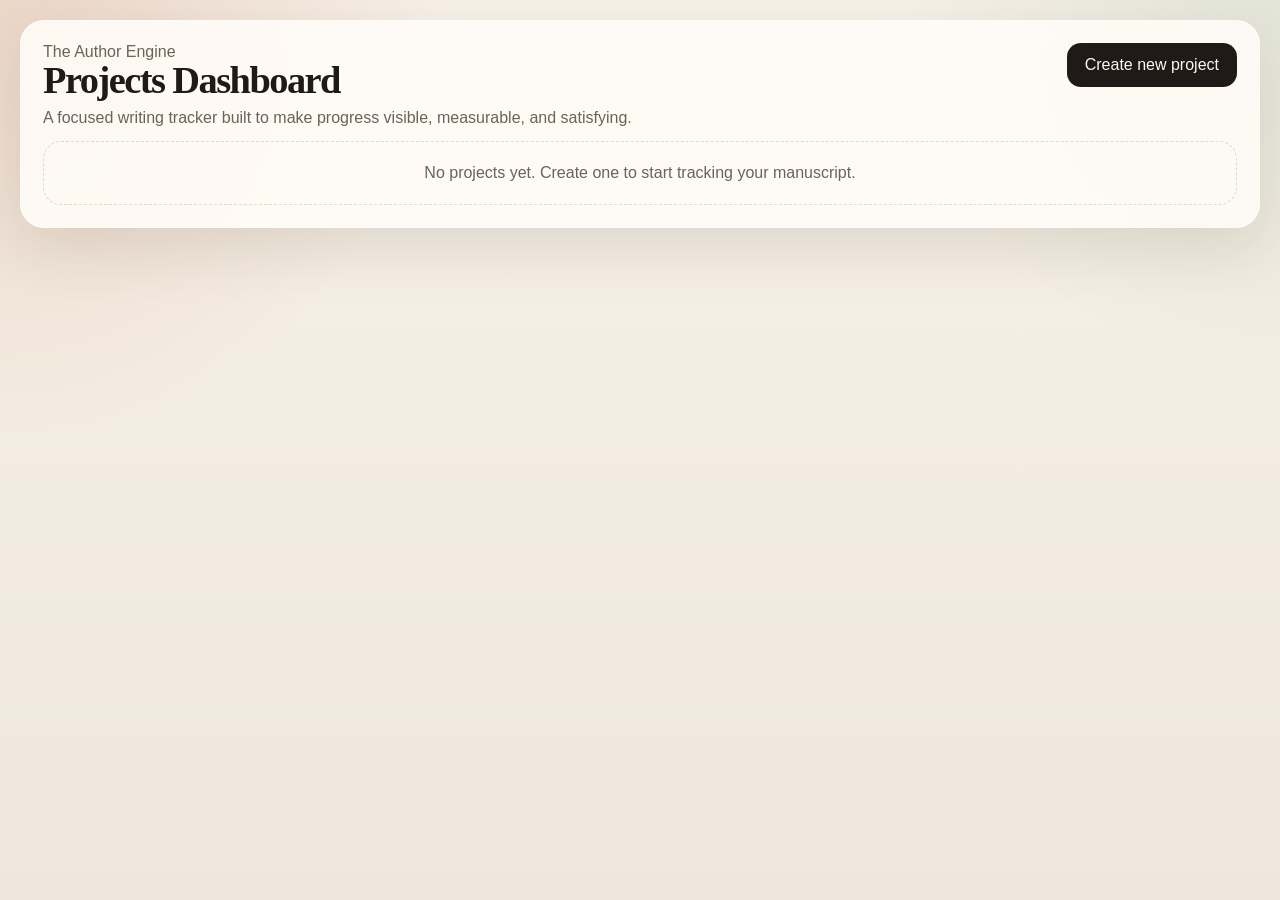
<file: Writing app/MVP.html>
<!DOCTYPE html>
<html lang="en">
<head>
  <meta charset="UTF-8" />
  <meta name="viewport" content="width=device-width, initial-scale=1.0" />
  <title>The Author Engine</title>
  <style>
    :root {
      --bg: #f4efe7;
      --panel: rgba(255, 252, 247, 0.88);
      --panel-strong: #fffaf3;
      --ink: #1f1a17;
      --muted: #6d6257;
      --line: rgba(77, 61, 48, 0.12);
      --accent: #b85c38;
      --accent-soft: rgba(184, 92, 56, 0.14);
      --accent-strong: #914323;
      --success: #2f7d4a;
      --warning: #a26617;
      --shadow: 0 20px 60px rgba(66, 43, 26, 0.12);
      --radius: 24px;
      --radius-sm: 16px;
      --max: 1240px;
      --serif: "Iowan Old Style", "Palatino Linotype", "Book Antiqua", Georgia, serif;
      --sans: "Avenir Next", "Segoe UI", sans-serif;
    }

    * {
      box-sizing: border-box;
    }

    body {
      margin: 0;
      font-family: var(--sans);
      color: var(--ink);
      background:
        radial-gradient(circle at top left, rgba(184, 92, 56, 0.18), transparent 28%),
        radial-gradient(circle at top right, rgba(47, 125, 74, 0.1), transparent 24%),
        linear-gradient(180deg, #f7f1e8 0%, #efe7db 100%);
      min-height: 100vh;
    }

    button,
    input,
    select,
    textarea {
      font: inherit;
    }

    .app-shell {
      width: 100%;
      min-height: 100vh;
      display: grid;
      grid-template-columns: 280px minmax(0, 1fr);
      gap: 20px;
      padding: 20px;
    }

    .app-shell.no-sidebar {
      grid-template-columns: minmax(0, 1fr);
    }

    .sidebar {
      display: grid;
      align-content: start;
      gap: 18px;
      padding: 22px;
      position: sticky;
      top: 20px;
      max-height: calc(100vh - 40px);
      background: rgba(255, 250, 243, 0.7);
      border: 1px solid rgba(255, 255, 255, 0.55);
      border-radius: 28px;
      box-shadow: var(--shadow);
      backdrop-filter: blur(14px);
    }

    .sidebar-footer {
      margin-top: auto;
      padding-top: 8px;
      border-top: 1px solid rgba(77, 61, 48, 0.12);
    }

    .sidebar-projects-btn {
      width: 100%;
      text-align: left;
      padding: 14px 16px;
      border-radius: 16px;
      background: rgba(184, 92, 56, 0.12);
      color: var(--accent-strong);
      box-shadow: inset 0 0 0 1px rgba(184, 92, 56, 0.14);
    }

    .app-shell.no-sidebar .sidebar {
      display: none;
    }

    .content-shell {
      min-width: 0;
      display: grid;
      align-content: start;
      gap: 18px;
    }

    .brand h1 {
      margin: 0;
      font-family: var(--serif);
      font-size: clamp(2rem, 4vw, 3.6rem);
      font-weight: 700;
      letter-spacing: -0.03em;
    }

    .brand p {
      margin: 6px 0 0;
      color: var(--muted);
      max-width: 60ch;
    }

    .nav {
      display: grid;
      gap: 10px;
    }

    .nav button,
    .ghost-btn,
    .primary-btn,
    .inline-btn {
      border: 0;
      cursor: pointer;
      transition: transform 140ms ease, background 140ms ease, color 140ms ease, box-shadow 140ms ease;
    }

    .nav button {
      width: 100%;
      text-align: left;
      padding: 14px 16px;
      border-radius: 16px;
      background: rgba(255, 255, 255, 0.62);
      color: var(--muted);
      box-shadow: inset 0 0 0 1px var(--line);
    }

    .nav button.active,
    .nav button:hover {
      background: var(--ink);
      color: #fff8f1;
    }

    .grid {
      display: grid;
      gap: 18px;
    }

    .view {
      width: 100%;
      min-width: 0;
    }

    .dashboard-grid {
      grid-template-columns: minmax(0, 1fr);
    }

    .stack {
      display: grid;
      gap: 18px;
    }

    .card {
      background: var(--panel);
      backdrop-filter: blur(14px);
      border: 1px solid rgba(255, 255, 255, 0.55);
      border-radius: var(--radius);
      box-shadow: var(--shadow);
      padding: 22px;
      overflow: hidden;
    }

    .card h2,
    .card h3,
    .card h4 {
      margin-top: 0;
      margin-bottom: 10px;
    }

    .section-head {
      display: flex;
      justify-content: space-between;
      gap: 12px;
      align-items: start;
      margin-bottom: 14px;
    }

    .section-head p,
    .small-copy,
    .muted {
      margin: 0;
      color: var(--muted);
    }

    .hero {
      display: grid;
      gap: 18px;
      align-items: start;
    }

    .hero-panel {
      padding: 28px;
      border-radius: 28px;
      background:
        linear-gradient(135deg, rgba(255, 250, 243, 0.94), rgba(255, 245, 234, 0.86)),
        rgba(255, 250, 243, 0.9);
      border: 1px solid rgba(146, 88, 54, 0.12);
    }

    .dashboard-top {
      display: grid;
      grid-template-columns: minmax(0, 1.45fr) minmax(300px, 0.95fr);
      gap: 18px;
      align-items: start;
    }

    .hero-title {
      font-family: var(--serif);
      font-size: clamp(1.8rem, 3vw, 3rem);
      line-height: 1;
      letter-spacing: -0.04em;
      margin: 0 0 10px;
    }

    .hero-meta {
      display: flex;
      flex-wrap: wrap;
      gap: 10px;
      margin: 14px 0 20px;
    }

    .pill,
    .badge {
      display: inline-flex;
      align-items: center;
      gap: 8px;
      padding: 8px 12px;
      border-radius: 999px;
      background: rgba(255, 255, 255, 0.72);
      box-shadow: inset 0 0 0 1px var(--line);
      color: var(--ink);
      font-size: 0.92rem;
    }

    .badge {
      background: rgba(184, 92, 56, 0.12);
      color: var(--accent-strong);
    }

    .progress-block {
      margin-top: 18px;
    }

    .progress-label-row,
    .metric-row,
    .summary-row {
      display: flex;
      justify-content: space-between;
      align-items: baseline;
      gap: 14px;
    }

    .progress-label-row strong {
      font-size: 1.05rem;
    }

    .progress-rail {
      position: relative;
      margin-top: 10px;
      height: 14px;
      background: rgba(49, 37, 30, 0.08);
      border-radius: 999px;
      overflow: hidden;
    }

    .progress-fill {
      height: 100%;
      width: 0;
      border-radius: 999px;
      background: linear-gradient(90deg, var(--accent), #d79256);
      transition: width 320ms ease;
    }

    .sub-progress .progress-fill {
      background: linear-gradient(90deg, var(--success), #77a76b);
    }

    .metrics {
      display: grid;
      grid-template-columns: repeat(4, minmax(0, 1fr));
      gap: 12px;
      margin-top: 20px;
    }

    .metric {
      padding: 16px;
      border-radius: 18px;
      background: rgba(255, 255, 255, 0.58);
      box-shadow: inset 0 0 0 1px var(--line);
    }

    .metric .label {
      font-size: 0.86rem;
      color: var(--muted);
      margin-bottom: 6px;
    }

    .metric .value {
      font-size: 1.5rem;
      font-weight: 700;
      line-height: 1.05;
    }

    .metric .hint {
      font-size: 0.86rem;
      color: var(--muted);
      margin-top: 6px;
    }

    .signal-band {
      display: grid;
      grid-template-columns: repeat(2, minmax(0, 1fr));
      gap: 12px;
      margin-top: 20px;
    }

    .signal-card {
      display: grid;
      grid-template-columns: auto 1fr;
      gap: 12px;
      align-items: center;
      padding: 16px 18px;
      border-radius: 22px;
      background: linear-gradient(180deg, rgba(255, 255, 255, 0.86), rgba(251, 245, 237, 0.92));
      box-shadow: inset 0 0 0 1px rgba(96, 70, 54, 0.12);
    }

    .signal-icon {
      width: 44px;
      height: 44px;
      border-radius: 14px;
      display: grid;
      place-items: center;
      font-size: 1.25rem;
      background: rgba(255, 255, 255, 0.86);
      box-shadow: inset 0 0 0 1px rgba(96, 70, 54, 0.12);
    }

    .signal-copy {
      display: grid;
      gap: 4px;
    }

    .signal-copy strong,
    .signal-copy span,
    .signal-copy p {
      margin: 0;
    }

    .signal-copy strong {
      font-size: 0.82rem;
      letter-spacing: 0.08em;
      text-transform: uppercase;
      color: var(--muted);
    }

    .signal-copy span {
      font-size: 1.28rem;
      font-weight: 700;
      line-height: 1.05;
    }

    .signal-copy p {
      font-size: 0.9rem;
      color: var(--muted);
    }

    .momentum-status {
      display: inline-flex;
      align-items: center;
      gap: 6px;
      font-size: 1.15rem;
      font-weight: 700;
      line-height: 1.1;
    }

    .momentum-status.up {
      color: #8ed39c;
    }

    .momentum-status.flat {
      color: #c3beb9;
    }

    .momentum-status.down {
      color: #ef9b8d;
    }

    .form-grid {
      display: grid;
      grid-template-columns: repeat(2, minmax(0, 1fr));
      gap: 12px;
    }

    .form-grid.triple {
      grid-template-columns: repeat(3, minmax(0, 1fr));
    }

    label {
      display: grid;
      gap: 7px;
      font-size: 0.94rem;
      color: var(--muted);
    }

    input,
    select,
    textarea {
      width: 100%;
      border: 1px solid rgba(96, 70, 54, 0.16);
      border-radius: 14px;
      padding: 12px 14px;
      background: rgba(255, 255, 255, 0.82);
      color: var(--ink);
    }

    textarea {
      min-height: 96px;
      resize: vertical;
    }

    .full {
      grid-column: 1 / -1;
    }

    .primary-btn {
      background: var(--ink);
      color: #fff7ef;
      padding: 13px 18px;
      border-radius: 14px;
    }

    .primary-btn:hover,
    .ghost-btn:hover,
    .inline-btn:hover {
      transform: translateY(-1px);
    }

    .ghost-btn,
    .inline-btn {
      padding: 11px 15px;
      border-radius: 14px;
      background: rgba(255, 255, 255, 0.62);
      color: var(--ink);
      box-shadow: inset 0 0 0 1px var(--line);
    }

    .inline-btn {
      padding: 9px 12px;
      font-size: 0.92rem;
    }

    .list {
      display: grid;
      gap: 12px;
    }

    .item {
      padding: 16px;
      border-radius: 18px;
      background: rgba(255, 255, 255, 0.62);
      box-shadow: inset 0 0 0 1px var(--line);
    }

    .item-top {
      display: flex;
      justify-content: space-between;
      align-items: start;
      gap: 12px;
    }

    .goal-actions {
      display: inline-flex;
      align-items: center;
      gap: 8px;
      flex-shrink: 0;
    }

    .icon-btn {
      width: 28px;
      height: 28px;
      border-radius: 999px;
      padding: 0;
      display: inline-flex;
      align-items: center;
      justify-content: center;
      background: transparent;
      color: rgba(31, 26, 23, 0.7);
      box-shadow: none;
      transition: color 160ms ease, background 160ms ease;
    }

    .icon-btn svg {
      width: 15px;
      height: 15px;
      stroke: currentColor;
      fill: none;
      stroke-width: 1.7;
      stroke-linecap: round;
      stroke-linejoin: round;
    }

    .icon-btn:hover {
      transform: none;
      background: rgba(96, 70, 54, 0.08);
      color: var(--ink);
    }

    .item h4 {
      margin: 0;
      font-size: 1rem;
    }

    .meta-line {
      display: flex;
      flex-wrap: wrap;
      gap: 8px;
      margin-top: 8px;
    }

    .stats-grid {
      display: grid;
      grid-template-columns: repeat(4, minmax(0, 1fr));
      gap: 12px;
    }

    .chart-card {
      padding: 18px;
      border-radius: 22px;
      background: rgba(255, 255, 255, 0.62);
      box-shadow: inset 0 0 0 1px var(--line);
    }

    .chart-shell {
      width: 100%;
      overflow: hidden;
    }

    .chart-shell svg {
      width: 100%;
      height: auto;
      display: block;
    }

    .split {
      display: grid;
      grid-template-columns: 1fr 1fr;
      gap: 18px;
    }

    .hidden {
      display: none !important;
    }

    .toast {
      position: fixed;
      right: 20px;
      bottom: 20px;
      width: min(360px, calc(100vw - 40px));
      padding: 18px;
      border-radius: 20px;
      background: rgba(24, 19, 17, 0.96);
      color: #fff7ef;
      box-shadow: 0 22px 70px rgba(24, 19, 17, 0.3);
      transform: translateY(18px);
      opacity: 0;
      pointer-events: none;
      transition: opacity 200ms ease, transform 200ms ease;
      z-index: 100;
    }

    .toast.show {
      opacity: 1;
      transform: translateY(0);
    }

    .modal-backdrop {
      position: fixed;
      inset: 0;
      display: grid;
      place-items: center;
      padding: 20px;
      background: rgba(31, 26, 23, 0.38);
      backdrop-filter: blur(8px);
      z-index: 90;
    }

    #end-session-confirm-modal {
      z-index: 110;
    }

    .modal-card {
      width: min(720px, 100%);
      max-height: calc(100vh - 40px);
      overflow: auto;
      background: rgba(255, 250, 243, 0.96);
      border: 1px solid rgba(255, 255, 255, 0.6);
      border-radius: 28px;
      box-shadow: 0 28px 80px rgba(24, 19, 17, 0.22);
      padding: 24px;
    }

    .toast strong {
      display: block;
      margin-bottom: 6px;
    }

    .empty {
      padding: 22px;
      text-align: center;
      color: var(--muted);
      border: 1px dashed rgba(96, 70, 54, 0.18);
      border-radius: 18px;
    }

    .page-action-bar {
      display: flex;
      justify-content: flex-end;
      gap: 12px;
    }

    .goal-editor-list {
      display: grid;
      gap: 12px;
      margin-top: 18px;
      grid-template-columns: repeat(auto-fit, minmax(220px, 1fr));
    }

    .writing-launch {
      display: grid;
      grid-template-columns: minmax(0, 1fr) minmax(280px, 340px);
      gap: 18px;
      align-items: center;
    }

    .writing-launch-copy {
      display: grid;
      gap: 10px;
    }

    .writing-launch-copy h3,
    .writing-launch-copy p {
      margin: 0;
    }

    .writing-launch-copy p {
      color: var(--muted);
    }

    .writing-launch-meta {
      display: flex;
      flex-wrap: wrap;
      gap: 10px;
    }

    .writing-launch-cta {
      justify-self: end;
      min-width: 220px;
      min-height: 64px;
      font-size: 1.02rem;
    }

    .session-setup {
      display: grid;
      gap: 20px;
      justify-items: center;
      text-align: center;
    }

    .session-dial-wrap {
      display: grid;
      gap: 12px;
      justify-items: center;
      width: 100%;
    }

    .session-dial {
      width: min(100%, 360px);
      overflow: visible;
      touch-action: none;
      user-select: none;
      cursor: grab;
    }

    .session-dial.dragging {
      cursor: grabbing;
    }

    .session-dial text {
      font-family: var(--serif);
      fill: var(--ink);
    }

    .session-dial-rail {
      fill: none;
      stroke: rgba(96, 70, 54, 0.16);
      stroke-width: 12;
      stroke-linecap: round;
    }

    .session-dial-progress {
      fill: none;
      stroke: var(--accent);
      stroke-width: 12;
      stroke-linecap: round;
    }

    .session-dial-handle {
      fill: #fffaf3;
      stroke: rgba(31, 26, 23, 0.72);
      stroke-width: 2;
      filter: drop-shadow(0 8px 18px rgba(24, 19, 17, 0.14));
    }

    .session-dial-caption {
      margin: 0;
      color: var(--muted);
      font-size: 0.95rem;
    }

    .session-complete-form {
      display: grid;
      gap: 14px;
    }

    .writing-session-screen {
      position: fixed;
      inset: 0;
      z-index: 95;
      background:
        radial-gradient(circle at top, rgba(226, 190, 151, 0.24), transparent 40%),
        rgba(255, 249, 241, 0.98);
      display: grid;
      place-items: center;
      padding: 24px;
    }

    .writing-session-shell {
      display: grid;
      gap: 22px;
      justify-items: center;
      text-align: center;
      width: min(760px, 100%);
    }

    .writing-session-shell p {
      margin: 0;
      color: var(--muted);
    }

    .writing-session-clock {
      font-family: var(--serif);
      font-size: clamp(4rem, 14vw, 8rem);
      letter-spacing: -0.05em;
      line-height: 0.95;
      margin: 0;
      color: var(--ink);
    }

    .quiet-btn {
      padding: 10px 16px;
      border-radius: 999px;
      background: transparent;
      color: var(--muted);
      box-shadow: inset 0 0 0 1px rgba(96, 70, 54, 0.14);
    }

    .quiet-btn:hover {
      background: rgba(96, 70, 54, 0.06);
      color: var(--ink);
      transform: none;
    }

    .heatmap-shell {
      display: grid;
      gap: 14px;
    }

    .heatmap-toolbar {
      display: grid;
      grid-template-columns: auto 1fr auto;
      align-items: center;
      gap: 12px;
    }

    .heatmap-title {
      font-family: var(--serif);
      font-size: 1.1rem;
      margin: 0;
      text-align: center;
    }

    .heatmap-nav {
      width: 40px;
      height: 40px;
      border-radius: 999px;
      border: 1px solid rgba(96, 70, 54, 0.16);
      background: rgba(255, 255, 255, 0.8);
      color: var(--ink);
      font-size: 1.35rem;
      line-height: 1;
      display: inline-flex;
      align-items: center;
      justify-content: center;
      cursor: pointer;
      transition: transform 160ms ease, border-color 160ms ease, background 160ms ease;
    }

    .heatmap-nav:hover {
      transform: translateY(-1px);
      border-color: rgba(96, 70, 54, 0.28);
      background: rgba(255, 255, 255, 0.95);
    }

    .heatmap-legend {
      display: flex;
      flex-wrap: wrap;
      gap: 10px;
      color: var(--muted);
      font-size: 0.9rem;
    }

    .heatmap-legend span {
      display: inline-flex;
      align-items: center;
      gap: 8px;
    }

    .heatmap-swatch {
      width: 14px;
      height: 14px;
      border-radius: 4px;
      box-shadow: inset 0 0 0 1px rgba(31, 26, 23, 0.08);
    }

    .heatmap-weekdays {
      display: grid;
      grid-template-columns: repeat(7, minmax(0, 1fr));
      gap: 6px;
      color: var(--muted);
      font-size: 0.78rem;
      text-align: center;
    }

    .heatmap-grid {
      display: grid;
      grid-template-columns: repeat(7, minmax(0, 1fr));
      gap: 6px;
    }

    .heatmap-cell {
      min-height: 58px;
      border-radius: 6px;
      background: rgba(96, 70, 54, 0.08);
      box-shadow: inset 0 0 0 1px rgba(31, 26, 23, 0.06);
      padding: 6px;
      display: flex;
      align-items: start;
      justify-content: end;
      cursor: default;
    }

    .heatmap-daynum {
      font-size: 0.78rem;
      color: rgba(31, 26, 23, 0.76);
      line-height: 1;
    }

    .heatmap-cell.none {
      background: rgba(96, 70, 54, 0.08);
    }

    .heatmap-swatch.fail,
    .heatmap-cell.fail {
      background: rgba(206, 88, 78, 0.78);
    }

    .heatmap-swatch.partial,
    .heatmap-cell.partial {
      background: rgba(223, 178, 72, 0.88);
    }

    .heatmap-swatch.met,
    .heatmap-cell.met {
      background: rgba(69, 151, 96, 0.88);
    }

    .heatmap-swatch.exceeded,
    .heatmap-cell.exceeded {
      background: rgba(127, 92, 196, 0.88);
    }

    .footer-note {
      margin-top: 6px;
      color: var(--muted);
      font-size: 0.92rem;
    }

    .projects-grid {
      display: grid;
      grid-template-columns: repeat(3, minmax(0, 1fr));
      gap: 18px;
    }

    .project-card {
      display: grid;
      gap: 14px;
      min-height: 240px;
    }

    .project-card .hero-title {
      font-size: clamp(1.5rem, 2.8vw, 2.5rem);
    }

    .empty-state {
      min-height: 56vh;
      display: grid;
      place-items: center;
    }

    .empty-panel {
      width: min(760px, 100%);
      padding: 32px;
      border-radius: 30px;
      background: rgba(255, 250, 243, 0.92);
      box-shadow: var(--shadow);
      border: 1px solid rgba(96, 70, 54, 0.12);
    }

    @media (max-width: 1080px) {
      .app-shell {
        grid-template-columns: 1fr;
      }

      .sidebar {
        position: static;
        max-height: none;
      }

      .dashboard-grid,
      .dashboard-top,
      .hero,
      .projects-grid,
      .signal-band,
      .writing-launch,
      .split,
      .stats-grid,
      .metrics {
        grid-template-columns: 1fr 1fr;
      }
    }

    @media (max-width: 760px) {
      .section-head,
      .heatmap-toolbar,
      .item-top,
      .metric-row,
      .summary-row {
        flex-direction: column;
        align-items: stretch;
      }

      .dashboard-grid,
      .dashboard-top,
      .hero,
      .projects-grid,
      .signal-band,
      .writing-launch,
      .split,
      .stats-grid,
      .metrics,
      .form-grid,
      .form-grid.triple {
        grid-template-columns: 1fr;
      }

      .writing-launch-cta {
        justify-self: stretch;
        width: 100%;
      }

      .app-shell {
        padding: 14px;
      }

      .card,
      .hero-panel {
        padding: 18px;
      }

      .heatmap-cell {
        min-height: 44px;
        padding: 5px;
      }
    }
  </style>
</head>
<body>
  <div class="app-shell">
    <aside class="sidebar">
      <div class="brand" id="brand"></div>
      <nav class="nav" id="nav"></nav>
      <div class="sidebar-footer" id="sidebar-footer"></div>
      <p class="footer-note">Everything stays editable. Data is stored locally in your browser for this MVP.</p>
    </aside>

    <section class="content-shell">
      <main id="view-projects" class="view"></main>
      <main id="view-create-project" class="view hidden"></main>
      <main id="view-dashboard" class="view hidden"></main>
      <main id="view-sessions" class="view hidden"></main>
      <main id="view-stats" class="view hidden"></main>
      <main id="view-edit-project" class="view hidden"></main>
    </section>
  </div>

  <div class="toast" id="toast"></div>
  <div class="modal-backdrop hidden" id="session-modal">
    <div class="modal-card">
      <div class="section-head">
        <div>
          <h3 id="session-modal-title">Start Writing Session</h3>
          <p id="session-modal-copy">Choose how long you want to write, then begin.</p>
        </div>
        <button class="ghost-btn" id="close-session-modal-btn" type="button">Close</button>
      </div>
      <div class="session-setup">
        <div class="session-dial-wrap">
          <svg class="session-dial" id="session-dial" viewBox="0 0 320 220" aria-label="Writing session duration dial">
            <path class="session-dial-rail" id="session-dial-rail" pathLength="100" d="M40 180 A120 120 0 0 1 280 180"></path>
            <path class="session-dial-progress" id="session-dial-progress" pathLength="100" d="M40 180 A120 120 0 0 1 280 180"></path>
            <circle class="session-dial-handle" id="session-dial-handle" cx="40" cy="180" r="11"></circle>
            <text id="session-dial-value" x="160" y="118" text-anchor="middle" font-size="44">25</text>
            <text x="160" y="145" text-anchor="middle" font-size="16">minutes</text>
          </svg>
          <p class="session-dial-caption" id="session-dial-caption">Drag the dial to set your timer.</p>
        </div>
        <button class="primary-btn writing-launch-cta" id="start-session-btn" type="button">Start session</button>
      </div>
    </div>
  </div>
  <div class="modal-backdrop hidden" id="session-complete-modal">
    <div class="modal-card">
      <div class="section-head">
        <div>
          <h3 id="session-complete-title">Session complete</h3>
          <p id="session-complete-copy">How many words did you write during that time?</p>
        </div>
        <button class="ghost-btn" id="close-session-complete-btn" type="button">Close</button>
      </div>
      <form id="session-complete-form" class="session-complete-form">
        <label>Words written
          <input type="number" min="0" name="wordsWritten" required />
        </label>
        <div class="full">
          <button class="primary-btn" id="session-submit-btn" type="submit">Save session</button>
        </div>
      </form>
    </div>
  </div>
  <div class="writing-session-screen hidden" id="writing-session-screen">
    <div class="writing-session-shell">
      <p id="writing-session-copy">Writing session in progress</p>
      <h2 class="writing-session-clock" id="writing-session-clock">25:00</h2>
      <button class="quiet-btn" id="end-session-btn" type="button">End writing session</button>
    </div>
  </div>
  <div class="modal-backdrop hidden" id="end-session-confirm-modal">
    <div class="modal-card">
      <div class="section-head">
        <div>
          <h3>End session early?</h3>
          <p>Your timer is still running. Are you sure you want to stop this writing session now?</p>
        </div>
      </div>
      <div class="meta-line" style="margin-top: 18px;">
        <button class="ghost-btn" id="cancel-end-session-btn" type="button">Keep writing</button>
        <button class="primary-btn" id="confirm-end-session-btn" type="button">End session</button>
      </div>
    </div>
  </div>
  <div class="modal-backdrop hidden" id="goal-modal">
    <div class="modal-card">
      <div class="section-head">
        <div>
          <h3 id="goal-modal-title">Create Goal</h3>
          <p id="goal-modal-copy">Set a simple daily target you can scan quickly from the dashboard.</p>
        </div>
        <button class="ghost-btn" id="close-goal-modal-btn" type="button">Close</button>
      </div>
      <form id="goal-form" class="form-grid">
        <label>Goal type
          <select name="type">
            <option value="write_words">Write words</option>
          </select>
        </label>
        <label>Daily target
          <input type="number" min="1" name="targetValue" value="1000" required />
        </label>
        <label class="full">Goal label
          <input name="title" placeholder="Example: Write 1,000 words today" required />
        </label>
        <div class="full">
          <button class="primary-btn" id="goal-submit-btn" type="submit">Add goal</button>
        </div>
      </form>
    </div>
  </div>

  <script>
    const STORAGE_KEY = "author-engine-mvp";
    const DEFAULT_VIEW = "projects";
    const views = ["projects", "create-project", "dashboard", "sessions", "stats", "edit-project"];
    const milestoneTargets = [5000, 10000, 25000, 50000, 75000, 100000];

    const defaultProjectTemplate = {
      project: {
        bookTitle: "",
        targetWordCount: 80000,
        currentWordCount: 0,
        deadline: "",
        dailyTarget: 1000,
        projectStartDate: new Date().toISOString().slice(0, 10)
      },
      goals: [],
      sessions: [],
      milestones: []
    };

    const defaultState = {
      projects: [],
      activeProjectId: null
    };

    let state = loadState();
    let activeView = loadActiveView();
    let toastTimer = null;
    let editingSessionId = null;
    let heatmapMonthOffset = 0;
    let sessionDraftMinutes = 25;
    let activeWritingSession = null;
    let pendingCompletedSession = null;
    let sessionTimerHandle = null;

    function isProjectWorkspaceView(view) {
      return ["dashboard", "stats"].includes(view);
    }

    function createProjectBundle(title, targetWordCount, currentWordCount, deadline) {
      return {
        id: crypto.randomUUID(),
        project: {
          ...structuredClone(defaultProjectTemplate.project),
          bookTitle: title || "Untitled Manuscript",
          targetWordCount: number(targetWordCount) || 80000,
          currentWordCount: number(currentWordCount),
          deadline: deadline || "",
          dailyTarget: 1000,
          projectStartDate: new Date().toISOString().slice(0, 10)
        },
        goals: [],
        sessions: [],
        milestones: []
      };
    }

    function loadState() {
      try {
        const stored = JSON.parse(localStorage.getItem(STORAGE_KEY));
        if (!stored) return structuredClone(defaultState);

        if (Array.isArray(stored.projects)) {
          return {
            ...structuredClone(defaultState),
            ...stored,
            projects: stored.projects.map(normalizeProjectBundle),
            activeProjectId: stored.activeProjectId || stored.projects[0]?.id || null
          };
        }

        if (stored.project) {
          const migrated = normalizeProjectBundle({
            id: crypto.randomUUID(),
            project: stored.project,
            goals: stored.goals || [],
            sessions: stored.sessions || [],
            milestones: stored.milestones || []
          });
          return {
            projects: [migrated],
            activeProjectId: migrated.id
          };
        }

        return structuredClone(defaultState);
      } catch (error) {
        return structuredClone(defaultState);
      }
    }

    function loadActiveView() {
      try {
        const stored = JSON.parse(localStorage.getItem(STORAGE_KEY));
        return views.includes(stored?.activeView) ? stored.activeView : DEFAULT_VIEW;
      } catch (error) {
        return DEFAULT_VIEW;
      }
    }

    function normalizeProjectBundle(bundle) {
      return {
        id: bundle.id || crypto.randomUUID(),
        project: { ...structuredClone(defaultProjectTemplate.project), ...(bundle.project || {}) },
        goals: Array.isArray(bundle.goals) ? bundle.goals : [],
        sessions: Array.isArray(bundle.sessions) ? bundle.sessions : [],
        milestones: Array.isArray(bundle.milestones) ? bundle.milestones : []
      };
    }

    function saveState() {
      localStorage.setItem(STORAGE_KEY, JSON.stringify({
        ...state,
        activeView
      }));
    }

    function currentBundle() {
      return state.projects.find((project) => project.id === state.activeProjectId) || null;
    }

    function updateCurrentBundle(updater) {
      state.projects = state.projects.map((project) => {
        if (project.id !== state.activeProjectId) return project;
        const updated = updater(normalizeProjectBundle(project));
        return normalizeProjectBundle(updated);
      });
    }

    function number(value) {
      return Number(value) || 0;
    }

    function formatNumber(value) {
      return new Intl.NumberFormat().format(Math.round(number(value)));
    }

    function formatDate(dateString) {
      if (!dateString) return "No date";
      const date = new Date(dateString);
      return date.toLocaleDateString(undefined, { month: "short", day: "numeric", year: "numeric" });
    }

    function formatClock(totalSeconds) {
      const safeSeconds = Math.max(0, Math.ceil(totalSeconds));
      const minutes = Math.floor(safeSeconds / 60);
      const seconds = safeSeconds % 60;
      return `${String(minutes).padStart(2, "0")}:${String(seconds).padStart(2, "0")}`;
    }

    function describeMinutes(minutes) {
      return `${formatNumber(minutes)} minute${number(minutes) === 1 ? "" : "s"}`;
    }

    function startOfDay(date) {
      const value = new Date(date);
      value.setHours(0, 0, 0, 0);
      return value;
    }

    function daysBetween(a, b) {
      return Math.round((startOfDay(b) - startOfDay(a)) / 86400000);
    }

    function dateKey(dateString) {
      return new Date(dateString).toISOString().slice(0, 10);
    }

    function getSessionGroups(bundle) {
      const groups = new Map();
      bundle.sessions.forEach((session) => {
        const key = dateKey(session.date);
        if (!groups.has(key)) {
          groups.set(key, { words: 0, edited: 0, duration: 0, count: 0 });
        }
        const entry = groups.get(key);
        entry.words += number(session.wordsWritten);
        entry.edited += number(session.wordsEdited);
        entry.duration += number(session.durationMinutes);
        entry.count += 1;
      });
      return groups;
    }

    function getStats(bundle) {
      const groups = getSessionGroups(bundle);
      const sortedDays = [...groups.keys()].sort();
      const todayKey = new Date().toISOString().slice(0, 10);
      const now = new Date();
      const weekStart = startOfDay(new Date(now));
      weekStart.setDate(weekStart.getDate() - 6);
      const monthStart = new Date(now.getFullYear(), now.getMonth(), 1);

      let wordsToday = 0;
      let wordsWeek = 0;
      let wordsMonth = 0;
      let totalWritten = 0;
      let totalEdited = 0;
      let totalDuration = 0;
      let bestDay = { key: "", words: 0 };
      const weekdayTotals = new Array(7).fill(0);
      bundle.sessions.forEach((session) => {
        const sessionDate = new Date(session.date);
        const dayKey = dateKey(session.date);
        const words = number(session.wordsWritten);
        const edited = number(session.wordsEdited);
        const duration = number(session.durationMinutes);
        totalWritten += words;
        totalEdited += edited;
        totalDuration += duration;
        weekdayTotals[sessionDate.getDay()] += words;
        if (dayKey === todayKey) wordsToday += words;
        if (startOfDay(sessionDate) >= weekStart) wordsWeek += words;
        if (startOfDay(sessionDate) >= startOfDay(monthStart)) wordsMonth += words;
      });

      groups.forEach((entry, key) => {
        if (entry.words > bestDay.words) bestDay = { key, words: entry.words };
      });

      let currentStreak = 0;
      let longestStreak = 0;
      if (sortedDays.length) {
        let run = 1;
        longestStreak = 1;
        for (let i = 1; i < sortedDays.length; i += 1) {
          const gap = daysBetween(sortedDays[i - 1], sortedDays[i]);
          run = gap === 1 ? run + 1 : 1;
          longestStreak = Math.max(longestStreak, run);
        }
        const yesterday = new Date();
        yesterday.setDate(yesterday.getDate() - 1);
        const lastDay = sortedDays[sortedDays.length - 1];
        if ([todayKey, yesterday.toISOString().slice(0, 10)].includes(lastDay)) {
          currentStreak = 1;
          for (let i = sortedDays.length - 1; i > 0; i -= 1) {
            const gap = daysBetween(sortedDays[i - 1], sortedDays[i]);
            if (gap === 1) currentStreak += 1;
            else break;
          }
        }
      }

      const firstSessionDate = bundle.sessions.length
        ? new Date([...bundle.sessions].sort((a, b) => new Date(a.date) - new Date(b.date))[0].date)
        : new Date(bundle.project.projectStartDate || new Date());
      const activeDays = Math.max(1, daysBetween(firstSessionDate, new Date()) + 1);
      const dailyAverage = totalWritten / activeDays;
      const weeklyAverage = totalWritten / Math.max(1, activeDays / 7);
      const avgSession = totalWritten / Math.max(1, bundle.sessions.length);
      const targetWords = number(bundle.project.targetWordCount);
      const currentWords = number(bundle.project.currentWordCount);
      const distanceToGoal = Math.max(targetWords - currentWords, 0);
      const estimatedCompletionDate = dailyAverage > 0
        ? new Date(Date.now() + (distanceToGoal / dailyAverage) * 86400000)
        : null;

      const recentDays = [...groups.entries()].sort(([a], [b]) => a.localeCompare(b)).slice(-14);
      const recentFirst = recentDays.slice(0, Math.max(1, Math.ceil(recentDays.length / 2)));
      const recentSecond = recentDays.slice(-Math.max(1, Math.ceil(recentDays.length / 2)));
      const recentAvgA = recentFirst.reduce((sum, [, value]) => sum + value.words, 0) / Math.max(1, recentFirst.length);
      const recentAvgB = recentSecond.reduce((sum, [, value]) => sum + value.words, 0) / Math.max(1, recentSecond.length);
      const momentum = recentAvgB > recentAvgA * 1.08 ? "Increasing" : recentAvgB < recentAvgA * 0.92 ? "Slowing" : "Steady";

      const mostProductiveDayIndex = weekdayTotals.indexOf(Math.max(...weekdayTotals));
      const longestSession = bundle.sessions.reduce((best, session) => Math.max(best, number(session.durationMinutes)), 0);
      const totalProgress = targetWords > 0 ? Math.min(100, (currentWords / targetWords) * 100) : 0;
      const estimatedWordsRemaining = Math.max(targetWords - currentWords, 0);

      return {
        wordsToday,
        wordsWeek,
        wordsMonth,
        totalWritten,
        totalEdited,
        totalDuration,
        dailyAverage,
        weeklyAverage,
        avgSession,
        bestDay,
        currentStreak,
        longestStreak,
        estimatedCompletionDate,
        distanceToGoal,
        momentum,
        mostProductiveDayIndex,
        longestSession,
        totalProgress,
        estimatedWordsRemaining,
        groups
      };
    }

    function evaluateGoal(bundle, goal) {
      const target = Math.max(1, number(goal.targetValue));
      const todayKey = new Date().toISOString().slice(0, 10);
      const value = bundle.sessions
        .filter((session) => dateKey(session.date) === todayKey)
        .reduce((sum, session) => sum + number(session.wordsWritten), 0);
      const progress = Math.min(100, (value / target) * 100);
      const completed = progress >= 100;
      return { ...goal, liveValue: value, progress, completed };
    }

    function goalTypeContext(type) {
      return "WRITE";
    }

    function getGoalValueForDate(bundle, goal, key) {
      return bundle.sessions
        .filter((session) => dateKey(session.date) === key)
        .reduce((sum, session) => sum + number(session.wordsWritten), 0);
    }

    function getHeatmapMonth(bundle, monthOffset = 0) {
      const today = startOfDay(new Date());
      const targetMonth = new Date(today.getFullYear(), today.getMonth() + monthOffset, 1);
      const monthStart = startOfDay(targetMonth);
      const monthEnd = startOfDay(new Date(targetMonth.getFullYear(), targetMonth.getMonth() + 1, 0));
      const calendarStart = startOfDay(new Date(monthStart));
      calendarStart.setDate(calendarStart.getDate() - ((calendarStart.getDay() + 6) % 7));
      const calendarEnd = startOfDay(new Date(monthEnd));
      calendarEnd.setDate(calendarEnd.getDate() + ((7 - ((calendarEnd.getDay() + 6) % 7) - 1 + 7) % 7));
      const days = [];

      for (let cursor = new Date(calendarStart); cursor <= calendarEnd; cursor.setDate(cursor.getDate() + 1)) {
        const key = cursor.toISOString().slice(0, 10);
        const inMonth = cursor.getMonth() === monthStart.getMonth() && cursor.getFullYear() === monthStart.getFullYear();
        const longDate = cursor.toLocaleDateString(undefined, { month: "short", day: "numeric", year: "numeric" });
        if (!inMonth) {
          days.push({ key, status: "none", label: "", outsideMonth: true, dayNumber: cursor.getDate() });
          continue;
        }
        if (cursor > today) {
          days.push({ key, status: "none", label: `${longDate}\nFuture day`, dayNumber: cursor.getDate() });
          continue;
        }
        const daySessions = bundle.sessions.filter((session) => dateKey(session.date) === key);
        const activeGoals = bundle.goals.filter((goal) =>
          goal.type === "write_words" &&
          (!goal.createdAt || startOfDay(new Date(goal.createdAt)) <= cursor)
        );
        if (!activeGoals.length) {
          const noGoalLines = [longDate, "No goals set", `${daySessions.length} ${daySessions.length === 1 ? "session" : "sessions"}`];
          days.push({ key, status: "none", label: noGoalLines.join("\n"), dayNumber: cursor.getDate() });
          continue;
        }
        const goalSummaries = activeGoals.map((goal) => {
          const value = getGoalValueForDate(bundle, goal, key);
          return {
            value,
            target: Math.max(1, number(goal.targetValue)),
            text: `${goalTypeContext(goal.type)} ${formatNumber(value)}/${formatNumber(goal.targetValue)} words written`
          };
        });
        const averageRatio = goalSummaries.reduce((sum, goal) => {
          return sum + (goal.value / goal.target);
        }, 0) / activeGoals.length;
        const status = averageRatio > 1.2 ? "exceeded" : averageRatio >= 1 ? "met" : averageRatio > 0 ? "partial" : "fail";
        const statusCopy = {
          fail: "Missed goal",
          partial: "Partial progress",
          met: "Goal met",
          exceeded: "Goal exceeded"
        };
        const labelLines = [
          longDate,
          statusCopy[status],
          ...goalSummaries.map((goal) => goal.text),
          `${daySessions.length} ${daySessions.length === 1 ? "session" : "sessions"}`
        ];
        days.push({ key, status, label: labelLines.join("\n"), dayNumber: cursor.getDate() });
      }

      return {
        days,
        monthLabel: monthStart.toLocaleDateString(undefined, { month: "long", year: "numeric" })
      };
    }

    function renderGoalHeatmap(bundle) {
      const weekdayLabels = ["Mon", "Tue", "Wed", "Thu", "Fri", "Sat", "Sun"];
      const { days, monthLabel } = getHeatmapMonth(bundle, heatmapMonthOffset);
      return `
        <section class="card">
          <div class="section-head">
            <div>
              <h3>Goal Heatmap</h3>
              <p>Daily goal performance, one month at a time.</p>
            </div>
          </div>
          <div class="heatmap-shell">
            <div class="heatmap-toolbar">
              <button class="heatmap-nav" id="heatmap-prev-month-btn" type="button" aria-label="Previous month">‹</button>
              <p class="heatmap-title">${monthLabel}</p>
              <button class="heatmap-nav" id="heatmap-next-month-btn" type="button" aria-label="Next month">›</button>
            </div>
            <div class="heatmap-legend">
              <span><i class="heatmap-swatch fail"></i> Missed</span>
              <span><i class="heatmap-swatch partial"></i> Partial</span>
              <span><i class="heatmap-swatch met"></i> Met</span>
              <span><i class="heatmap-swatch exceeded"></i> Exceeded</span>
            </div>
            <div class="heatmap-weekdays">${weekdayLabels.map((label) => `<span>${label}</span>`).join("")}</div>
            <div class="heatmap-grid">
              ${days.map((day) => day.outsideMonth
                ? `<div class="heatmap-cell none" aria-hidden="true"></div>`
                : `<div class="heatmap-cell ${day.status}" title="${escapeAttr(day.label)}" aria-label="${escapeAttr(day.label)}"><span class="heatmap-daynum">${day.dayNumber}</span></div>`
              ).join("")}
            </div>
          </div>
        </section>
      `;
    }

    function showToast(title, body) {
      const toast = document.getElementById("toast");
      toast.innerHTML = `<strong>${title}</strong><span>${body}</span>`;
      toast.classList.add("show");
      clearTimeout(toastTimer);
      toastTimer = setTimeout(() => toast.classList.remove("show"), 3600);
    }

    function persistAndRender() {
      if (state.activeProjectId) {
        updateCurrentBundle((bundle) => {
          return {
            ...bundle,
            milestones: milestoneTargets.filter((target) => number(bundle.project.currentWordCount) >= target)
          };
        });
      }
      saveState();
      render();
    }

    function render() {
      const bundle = currentBundle();
      const appShell = document.querySelector(".app-shell");
      appShell.classList.toggle("no-sidebar", !isProjectWorkspaceView(activeView));
      renderBrand(bundle);
      renderNav(bundle);
      renderSidebarFooter(bundle);
      renderProjects();
      renderCreateProject();
      renderDashboard(bundle);
      renderSessions(bundle);
      renderStats(bundle);
      renderEditProject(bundle);
      if (!bundle && !["projects", "create-project"].includes(activeView)) activeView = "projects";
      views.forEach((view) => {
        if (!bundle && !["projects", "create-project"].includes(view)) {
          document.getElementById(`view-${view}`).classList.add("hidden");
          return;
        }
        document.getElementById(`view-${view}`).classList.toggle("hidden", activeView !== view);
      });
      saveState();
    }

    function renderBrand(bundle) {
      document.getElementById("brand").innerHTML = bundle && isProjectWorkspaceView(activeView) ? `
        <h1>The Author Engine</h1>
        <p>${escapeHtml(bundle.project.bookTitle)}. Make progress visible, measurable, and satisfying.</p>
      ` : `
        <h1>The Author Engine</h1>
        <p>Build momentum toward finishing your book every single day.</p>
      `;
    }

    function renderNav(bundle) {
      const nav = document.getElementById("nav");
      const availableViews = bundle && isProjectWorkspaceView(activeView)
        ? ["dashboard", "stats"]
        : [];
      nav.innerHTML = availableViews.map((view) => `
        <button data-view="${view}" class="${activeView === view ? "active" : ""}">
          ${view.charAt(0).toUpperCase() + view.slice(1)}
        </button>
      `).join("");

      [...nav.querySelectorAll("button")].forEach((button) => {
        button.addEventListener("click", () => {
          activeView = button.dataset.view;
          saveState();
          render();
        });
      });
    }

    function renderSidebarFooter(bundle) {
      const footer = document.getElementById("sidebar-footer");
      if (!(bundle && isProjectWorkspaceView(activeView))) {
        footer.innerHTML = "";
        return;
      }
      footer.innerHTML = `<button class="ghost-btn sidebar-projects-btn" id="view-all-projects-btn" type="button">View all projects</button>`;
      document.getElementById("view-all-projects-btn").addEventListener("click", () => {
        activeView = "projects";
        saveState();
        render();
      });
    }

    function renderProjects() {
      const hasProjects = state.projects.length > 0;
      document.getElementById("view-projects").innerHTML = `
        <section class="stack">
          <section class="card">
            <div class="section-head">
              <div>
                <p class="small-copy">The Author Engine</p>
                <h2 class="hero-title">Projects Dashboard</h2>
                <p class="muted">A focused writing tracker built to make progress visible, measurable, and satisfying.</p>
              </div>
              <button class="primary-btn" id="open-create-project-btn" type="button">Create new project</button>
            </div>
            ${hasProjects ? `
              <div class="projects-grid">
                ${state.projects.map(renderProjectCard).join("")}
              </div>
            ` : `
              <div class="empty">No projects yet. Create one to start tracking your manuscript.</div>
            `}
          </section>
        </section>
      `;

      bindProjectEvents();
    }

    function renderCreateProject() {
      document.getElementById("view-create-project").innerHTML = `
        <section class="stack">
          <section class="card">
            <div class="section-head">
              <div>
                <h2>Create New Project</h2>
                <p>Start with the essentials, then refine everything later inside the project dashboard.</p>
              </div>
            </div>
            ${renderCreateProjectForm()}
          </section>
        </section>
      `;
      bindCreateProjectEvents();
    }

    function renderCreateProjectForm() {
      return `
        <form id="create-project-form" class="form-grid">
          <label class="full">Project title
            <input name="bookTitle" placeholder="Example: The Hollow Orchard" required />
          </label>
          <label>Target word count estimate
            <input type="number" min="0" name="targetWordCount" value="80000" required />
          </label>
          <label>Words written so far
            <input type="number" min="0" name="currentWordCount" value="0" required />
          </label>
          <label class="full">Deadline to completion
            <input type="date" name="deadline" />
          </label>
          <div class="full">
            <button class="primary-btn" type="submit">Create project</button>
          </div>
        </form>
      `;
    }

    function renderProjectCard(bundle) {
      const stats = getStats(bundle);
      return `
        <div class="card project-card">
          <div>
            <p class="small-copy">Project</p>
            <h3 class="hero-title">${escapeHtml(bundle.project.bookTitle)}</h3>
            <div class="meta-line">
              <span class="pill">${formatNumber(bundle.project.currentWordCount)} / ${formatNumber(bundle.project.targetWordCount)} words</span>
              <span class="pill">${bundle.project.deadline ? `Due ${formatDate(bundle.project.deadline)}` : "No deadline"}</span>
            </div>
          </div>
          <div class="progress-block">
            <div class="progress-label-row">
              <strong>Completion</strong>
              <span>${stats.totalProgress.toFixed(1)}%</span>
            </div>
            <div class="progress-rail">
              <div class="progress-fill" style="width:${stats.totalProgress}%"></div>
            </div>
          </div>
          <div class="metrics" style="grid-template-columns: repeat(2, minmax(0, 1fr)); margin-top: 0;">
            <div class="metric">
              <div class="label">Words today</div>
              <div class="value">${formatNumber(stats.wordsToday)}</div>
            </div>
            <div class="metric">
              <div class="label">Current streak</div>
              <div class="value">${formatNumber(stats.currentStreak)}</div>
            </div>
          </div>
          <div class="meta-line">
            <button class="primary-btn" data-action="open-project" data-id="${bundle.id}">Open project</button>
            <button class="inline-btn" data-action="delete-project" data-id="${bundle.id}">Delete</button>
          </div>
        </div>
      `;
    }

    function renderDashboard(bundle) {
      if (!bundle) {
        document.getElementById("view-dashboard").innerHTML = "";
        return;
      }
      const stats = getStats(bundle);
      const goals = bundle.goals.map((goal) => evaluateGoal(bundle, goal));
      const deadlineLabel = bundle.project.deadline ? formatDate(bundle.project.deadline) : "Flexible timeline";
      const completionLabel = stats.estimatedCompletionDate ? formatDate(stats.estimatedCompletionDate) : "Build pace to predict";
      const momentumState = stats.momentum === "Increasing"
        ? { icon: "↑", label: "Accelerating", className: "up", detail: `Projected finish ${completionLabel}` }
        : stats.momentum === "Slowing"
          ? { icon: "↓", label: "Declining", className: "down", detail: `Pace is slipping. Finish forecast ${completionLabel}` }
          : { icon: "→", label: "Steady", className: "flat", detail: `Projected finish ${completionLabel}` };
      const reachedMilestones = milestoneTargets.filter((target) => number(bundle.project.currentWordCount) >= target);
      const nextMilestone = milestoneTargets.find((target) => number(bundle.project.currentWordCount) < target);
      const milestoneSummary = reachedMilestones.length
        ? `Milestones reached: ${reachedMilestones.map((target) => formatNumber(target)).join(", ")} words.`
        : "No milestones reached yet.";
      const milestoneSubtext = nextMilestone
        ? `${milestoneSummary} Next milestone: ${formatNumber(nextMilestone)} words.`
        : `${milestoneSummary} All milestone markers cleared.`;
      const todayKey = new Date().toISOString().slice(0, 10);
      const todaySessions = [...bundle.sessions]
        .filter((session) => dateKey(session.date) === todayKey)
        .sort((a, b) => new Date(b.date) - new Date(a.date));

      document.getElementById("view-dashboard").innerHTML = `
        <section class="grid dashboard-grid">
          <div class="stack">
            <section class="card">
              <div class="writing-launch">
                <div class="writing-launch-copy">
                  <div>
                    <h3>Get writing</h3>
                    <p>Start a focused session, let the timer run, then record your words when you finish.</p>
                  </div>
                  <div class="writing-launch-meta">
                    <span class="pill">${formatNumber(todaySessions.length)} session${todaySessions.length === 1 ? "" : "s"} today</span>
                    <span class="pill">${formatNumber(stats.wordsToday)} words written today</span>
                  </div>
                </div>
                <button class="primary-btn writing-launch-cta" id="open-session-modal-btn" type="button">Start writing session</button>
              </div>
            </section>

            <section class="card hero">
              <div class="hero-panel">
                <p class="small-copy">Current manuscript</p>
                <h2 class="hero-title">${escapeHtml(bundle.project.bookTitle || "Untitled Manuscript")}</h2>
                <div class="hero-meta">
                  <span class="pill">Target ${formatNumber(bundle.project.targetWordCount)} words</span>
                  <span class="pill">${deadlineLabel}</span>
                </div>

                <div class="progress-block">
                  <div class="progress-label-row">
                    <strong>Book completion</strong>
                    <span>${stats.totalProgress.toFixed(1)}%</span>
                  </div>
                  <div class="progress-rail">
                    <div class="progress-fill" style="width: ${stats.totalProgress}%"></div>
                  </div>
                  <p class="small-copy" style="margin-top: 10px;">${milestoneSubtext}</p>
                </div>

                <div class="signal-band">
                  <div class="signal-card">
                    <div class="signal-icon">${momentumState.icon}</div>
                    <div class="signal-copy">
                      <strong>Momentum</strong>
                      <div class="momentum-status ${momentumState.className}">${momentumState.label}</div>
                      <p>${momentumState.detail}</p>
                    </div>
                  </div>
                  <div class="signal-card">
                    <div class="signal-icon">🔥</div>
                    <div class="signal-copy">
                      <strong>Streak</strong>
                      <span>${formatNumber(stats.currentStreak)} days</span>
                      <p>Longest streak ${formatNumber(stats.longestStreak)} days</p>
                    </div>
                  </div>
                </div>
              </div>

              <div>
                <div class="section-head" style="margin-top: 18px; margin-bottom: 10px;">
                  <div>
                    <h3 style="margin-bottom: 4px;">Goals</h3>
                    <p>Simple writing targets, tracked against your current numbers.</p>
                  </div>
                  <button class="ghost-btn" id="open-goal-modal-btn" type="button">Create goal</button>
                </div>
                <div class="goal-editor-list">
                  ${goals.length ? goals.map((goal) => renderGoalCard(goal)).join("") : `<div class="empty">No goals yet.</div>`}
                </div>
              </div>
            </section>

            ${renderGoalHeatmap(bundle)}

            <section class="card">
              <div class="section-head">
                <div>
                  <h3>Session History</h3>
                  <p>All writing sessions logged today.</p>
                </div>
                <button class="ghost-btn" id="view-all-sessions-btn" type="button">View all sessions</button>
              </div>
              <div class="list">
                ${todaySessions.length ? todaySessions.map((session) => renderSessionCard(bundle, session)).join("") : `<div class="empty">No sessions logged today.</div>`}
              </div>
            </section>
          </div>
        </section>
      `;

      bindDashboardEvents(bundle);
    }

    function renderStats(bundle) {
      if (!bundle) {
        document.getElementById("view-stats").innerHTML = "";
        return;
      }
      const stats = getStats(bundle);
      const dayNames = ["Sunday", "Monday", "Tuesday", "Wednesday", "Thursday", "Friday", "Saturday"];
      document.getElementById("view-stats").innerHTML = `
        <section class="stack">
          <section class="card">
            <div class="section-head">
              <div>
                <h2>Statistics Dashboard</h2>
                <p>Patterns over time, session quality, and project trajectory.</p>
              </div>
            </div>
            <div class="stats-grid">
              <div class="metric"><div class="label">Total words written</div><div class="value">${formatNumber(stats.totalWritten)}</div></div>
              <div class="metric"><div class="label">Average words per day</div><div class="value">${formatNumber(stats.dailyAverage)}</div></div>
              <div class="metric"><div class="label">Average words per session</div><div class="value">${formatNumber(stats.avgSession)}</div></div>
              <div class="metric"><div class="label">Most productive day</div><div class="value" style="font-size: 1.2rem;">${dayNames[stats.mostProductiveDayIndex]}</div></div>
              <div class="metric"><div class="label">Best writing day</div><div class="value">${stats.bestDay.words ? formatNumber(stats.bestDay.words) : "0"}</div><div class="hint">${stats.bestDay.key ? formatDate(stats.bestDay.key) : "No writing days logged yet"}</div></div>
              <div class="metric"><div class="label">Longest writing session</div><div class="value">${formatNumber(stats.longestSession)}</div><div class="hint">Minutes</div></div>
              <div class="metric"><div class="label">Words written this month</div><div class="value">${formatNumber(stats.wordsMonth)}</div></div>
              <div class="metric"><div class="label">Completion percentage</div><div class="value">${stats.totalProgress.toFixed(1)}%</div></div>
              <div class="metric"><div class="label">Predicted finish date</div><div class="value" style="font-size: 1.08rem;">${stats.estimatedCompletionDate ? formatDate(stats.estimatedCompletionDate) : "Not enough pace data"}</div></div>
            </div>
          </section>

          <section class="split">
            <div class="card">
              <div class="section-head"><div><h3>Word Count Over Time</h3><p>Total manuscript growth across writing days.</p></div></div>
              <div class="chart-card chart-shell">${renderLineChart(bundle)}</div>
            </div>
            <div class="card">
              <div class="section-head"><div><h3>Weekly Productivity</h3><p>Rolling week totals to show your pace trends.</p></div></div>
              <div class="chart-card chart-shell">${renderBarChart(bundle)}</div>
            </div>
          </section>

        </section>
      `;
    }

    function renderSessions(bundle) {
      const view = document.getElementById("view-sessions");
      if (!bundle) {
        view.innerHTML = "";
        return;
      }
      const sessions = [...bundle.sessions].sort((a, b) => new Date(b.date) - new Date(a.date));
      view.innerHTML = `
        <section class="stack">
          <section class="card">
            <div class="section-head">
              <div>
                <h2>All Sessions</h2>
                <p>View and delete every session logged for this project.</p>
              </div>
              <button class="ghost-btn" id="back-to-dashboard-btn" type="button">Back to dashboard</button>
            </div>
            <div class="list">
              ${sessions.length ? sessions.map((session) => renderSessionCard(bundle, session)).join("") : `<div class="empty">No sessions logged yet.</div>`}
            </div>
          </section>
        </section>
      `;
      const backButton = document.getElementById("back-to-dashboard-btn");
      if (backButton) {
        backButton.addEventListener("click", () => {
          activeView = "dashboard";
          render();
        });
      }
      bindSessionActions();
    }

    function renderEditProject(bundle) {
      const view = document.getElementById("view-edit-project");
      if (!bundle) {
        view.innerHTML = "";
        return;
      }
      view.innerHTML = `
        <section class="stack">
          <section class="card">
            <div class="section-head">
              <div>
                <h2>Edit Project</h2>
                <p>Update the manuscript setup from its own dedicated page.</p>
              </div>
            </div>
            <form id="project-form" class="form-grid triple">
              <label class="full">Book title
                <input name="bookTitle" value="${escapeAttr(bundle.project.bookTitle)}" placeholder="Book title" />
              </label>
              <label>Target word count
                <input type="number" min="0" name="targetWordCount" value="${escapeAttr(bundle.project.targetWordCount)}" />
              </label>
              <label>Current word count
                <input type="number" min="0" name="currentWordCount" value="${escapeAttr(bundle.project.currentWordCount)}" />
              </label>
              <label>Deadline
                <input type="date" name="deadline" value="${escapeAttr(bundle.project.deadline)}" />
              </label>
              <label>Daily target
                <input type="number" min="0" name="dailyTarget" value="${escapeAttr(bundle.project.dailyTarget)}" />
              </label>
              <label>Project start date
                <input type="date" name="projectStartDate" value="${escapeAttr(bundle.project.projectStartDate)}" />
              </label>
              <div class="full">
                <button class="primary-btn" type="submit">Save project</button>
              </div>
            </form>
          </section>
        </section>
      `;
      bindEditProjectEvents();
    }

    function bindCreateProjectEvents() {
      const createForm = document.getElementById("create-project-form");
      if (!createForm) return;
      createForm.addEventListener("submit", (event) => {
        event.preventDefault();
        const formData = new FormData(event.target);
        const bundle = createProjectBundle(
          formData.get("bookTitle").trim(),
          formData.get("targetWordCount"),
          formData.get("currentWordCount"),
          formData.get("deadline")
        );
        state.projects.unshift(bundle);
        state.activeProjectId = bundle.id;
        activeView = "dashboard";
        persistAndRender();
        showToast("Project created", `${bundle.project.bookTitle} is ready for tracking.`);
      });
    }

    function bindProjectEvents() {
      const openCreateButton = document.getElementById("open-create-project-btn");
      if (openCreateButton) {
        openCreateButton.addEventListener("click", () => {
          activeView = "create-project";
          render();
        });
      }

      document.querySelectorAll("[data-action='open-project']").forEach((button) => {
        button.addEventListener("click", () => {
          state.activeProjectId = button.dataset.id;
          activeView = "dashboard";
          saveState();
          render();
        });
      });

      document.querySelectorAll("[data-action='delete-project']").forEach((button) => {
        button.addEventListener("click", () => {
          const projectId = button.dataset.id;
          state.projects = state.projects.filter((project) => project.id !== projectId);
          if (state.activeProjectId === projectId) {
            state.activeProjectId = state.projects[0]?.id || null;
            activeView = state.activeProjectId ? "dashboard" : "projects";
          }
          persistAndRender();
        });
      });
    }

    function bindDashboardEvents(bundle) {
      const sessionModal = document.getElementById("session-modal");
      const sessionCompleteModal = document.getElementById("session-complete-modal");
      const endSessionConfirmModal = document.getElementById("end-session-confirm-modal");
      const goalModal = document.getElementById("goal-modal");
      const goalForm = document.getElementById("goal-form");
      const openSessionButton = document.getElementById("open-session-modal-btn");
      const closeSessionButton = document.getElementById("close-session-modal-btn");
      const closeSessionCompleteButton = document.getElementById("close-session-complete-btn");
      const startSessionButton = document.getElementById("start-session-btn");
      const endSessionButton = document.getElementById("end-session-btn");
      const cancelEndSessionButton = document.getElementById("cancel-end-session-btn");
      const confirmEndSessionButton = document.getElementById("confirm-end-session-btn");
      const openGoalButton = document.getElementById("open-goal-modal-btn");
      const closeGoalButton = document.getElementById("close-goal-modal-btn");
      const prevHeatmapButton = document.getElementById("heatmap-prev-month-btn");
      const nextHeatmapButton = document.getElementById("heatmap-next-month-btn");
      const viewAllSessionsButton = document.getElementById("view-all-sessions-btn");

      if (openSessionButton) {
        openSessionButton.onclick = () => {
          openSessionModal();
        };
      }

      if (startSessionButton) {
        startSessionButton.onclick = () => {
          startWritingSession();
        };
      }

      if (endSessionButton) {
        endSessionButton.onclick = () => {
          openEndSessionConfirmModal();
        };
      }

      if (cancelEndSessionButton) {
        cancelEndSessionButton.onclick = () => {
          closeEndSessionConfirmModal();
        };
      }

      if (confirmEndSessionButton) {
        confirmEndSessionButton.onclick = () => {
          closeEndSessionConfirmModal();
          finishActiveWritingSession(false);
        };
      }

      if (openGoalButton) {
        openGoalButton.onclick = () => {
          openGoalModal();
        };
      }

      if (closeGoalButton) {
        closeGoalButton.onclick = () => {
          closeGoalModal();
        };
      }

      goalModal.onclick = (event) => {
        if (event.target === goalModal) {
          closeGoalModal();
        }
      };

      if (closeSessionButton) {
        closeSessionButton.onclick = () => {
          closeSessionModal();
        };
      }

      if (closeSessionCompleteButton) {
        closeSessionCompleteButton.onclick = () => {
          closeSessionCompleteModal();
        };
      }

      sessionModal.onclick = (event) => {
        if (event.target === sessionModal) {
          closeSessionModal();
        }
      };

      sessionCompleteModal.onclick = (event) => {
        if (event.target === sessionCompleteModal) {
          closeSessionCompleteModal();
        }
      };

      endSessionConfirmModal.onclick = (event) => {
        if (event.target === endSessionConfirmModal) {
          closeEndSessionConfirmModal();
        }
      };

      if (viewAllSessionsButton) {
        viewAllSessionsButton.onclick = () => {
          activeView = "sessions";
          render();
        };
      }

      if (prevHeatmapButton) {
        prevHeatmapButton.onclick = () => {
          heatmapMonthOffset -= 1;
          render();
        };
      }

      if (nextHeatmapButton) {
        nextHeatmapButton.onclick = () => {
          heatmapMonthOffset += 1;
          render();
        };
      }

      document.querySelectorAll("[data-action='delete-goal']").forEach((button) => {
        button.onclick = () => {
          const goal = bundle.goals.find((item) => item.id === button.dataset.id);
          if (!goal) return;
          updateCurrentBundle((projectBundle) => ({
            ...projectBundle,
            goals: projectBundle.goals.filter((item) => item.id !== goal.id)
          }));
          persistAndRender();
          showToast("Goal deleted", "That goal has been removed.");
        };
      });

      document.getElementById("session-complete-form").onsubmit = (event) => {
        event.preventDefault();
        const formData = new FormData(event.target);
        if (!pendingCompletedSession) return;
        const session = {
          id: crypto.randomUUID(),
          wordsWritten: number(formData.get("wordsWritten")),
          wordsEdited: 0,
          notes: "",
          durationMinutes: pendingCompletedSession.durationMinutes,
          date: pendingCompletedSession.endedAt
        };

        updateCurrentBundle((projectBundle) => {
          const sessions = [...projectBundle.sessions, session];
          const updatedBundle = {
            ...projectBundle,
            sessions,
            project: {
              ...projectBundle.project,
              currentWordCount: Math.max(
                0,
                number(projectBundle.project.currentWordCount)
                  + session.wordsWritten
              )
            }
          };
          const stats = getStats(updatedBundle);
          const unlockedMilestones = milestoneTargets.filter((target) =>
            number(updatedBundle.project.currentWordCount) >= target && !updatedBundle.milestones.includes(target)
          );
          if (unlockedMilestones.length) {
            showToast("Milestone reached", `You crossed ${formatNumber(unlockedMilestones[0])} words. Keep the momentum going.`);
          } else {
            showToast("Session logged", `${formatNumber(session.wordsWritten)} words added to the manuscript.`);
          }
          return updatedBundle;
        });

        pendingCompletedSession = null;
        closeSessionCompleteModal();
        persistAndRender();
      };

      goalForm.onsubmit = (event) => {
        event.preventDefault();
        const formData = new FormData(event.target);
        updateCurrentBundle((projectBundle) => ({
          ...projectBundle,
          goals: [{
            id: crypto.randomUUID(),
            type: formData.get("type"),
            title: formData.get("title").trim(),
            targetValue: number(formData.get("targetValue")),
            createdAt: new Date().toISOString()
          }, ...projectBundle.goals]
        }));
        closeGoalModal();
        persistAndRender();
        showToast("Goal added", "Your new goal is now visible on the dashboard.");
      };

      bindSessionDial();
      bindSessionActions();

    }

    function openSessionModal() {
      const modal = document.getElementById("session-modal");
      const title = document.getElementById("session-modal-title");
      const copy = document.getElementById("session-modal-copy");
      title.textContent = "Start Writing Session";
      copy.textContent = "Choose how long you want to write, then begin.";
      syncSessionDial(sessionDraftMinutes);
      modal.classList.remove("hidden");
    }

    function closeSessionModal() {
      const modal = document.getElementById("session-modal");
      modal.classList.add("hidden");
    }

    function openSessionCompleteModal() {
      const modal = document.getElementById("session-complete-modal");
      const form = document.getElementById("session-complete-form");
      const title = document.getElementById("session-complete-title");
      const copy = document.getElementById("session-complete-copy");
      const submit = document.getElementById("session-submit-btn");
      form.reset();
      title.textContent = "Session complete";
      copy.textContent = pendingCompletedSession
        ? `You wrote for ${describeMinutes(pendingCompletedSession.durationMinutes)}. How many words did you write during that time?`
        : "How many words did you write during that time?";
      submit.textContent = "Save session";
      modal.classList.remove("hidden");
    }

    function openEndSessionConfirmModal() {
      const modal = document.getElementById("end-session-confirm-modal");
      modal.classList.remove("hidden");
    }

    function closeEndSessionConfirmModal() {
      const modal = document.getElementById("end-session-confirm-modal");
      modal.classList.add("hidden");
    }

    function closeSessionCompleteModal() {
      const modal = document.getElementById("session-complete-modal");
      const form = document.getElementById("session-complete-form");
      form.reset();
      pendingCompletedSession = null;
      modal.classList.add("hidden");
    }

    function syncSessionDial(minutes = sessionDraftMinutes) {
      const dialValue = document.getElementById("session-dial-value");
      const dialProgress = document.getElementById("session-dial-progress");
      const dialHandle = document.getElementById("session-dial-handle");
      const dialCaption = document.getElementById("session-dial-caption");
      if (!dialValue || !dialProgress || !dialHandle || !dialCaption) return;
      const clampedMinutes = Math.min(120, Math.max(15, Math.round(number(minutes) / 5) * 5 || 25));
      sessionDraftMinutes = clampedMinutes;
      const progress = (clampedMinutes - 15) / 105;
      const angle = Math.PI - (progress * Math.PI);
      const cx = 160;
      const cy = 180;
      const radius = 120;
      const x = cx + Math.cos(angle) * radius;
      const y = cy - Math.sin(angle) * radius;
      dialValue.textContent = String(clampedMinutes);
      dialProgress.setAttribute("stroke-dasharray", `${progress * 100} 100`);
      dialHandle.setAttribute("cx", x.toFixed(2));
      dialHandle.setAttribute("cy", y.toFixed(2));
      dialCaption.textContent = `${describeMinutes(clampedMinutes)} of focused writing time.`;
    }

    function bindSessionDial() {
      const dial = document.getElementById("session-dial");
      if (!dial || dial.dataset.bound === "true") return;
      dial.dataset.bound = "true";

      const updateFromPointer = (clientX, clientY) => {
        const bounds = dial.getBoundingClientRect();
        const scaleX = 320 / bounds.width;
        const scaleY = 220 / bounds.height;
        const x = (clientX - bounds.left) * scaleX;
        const y = (clientY - bounds.top) * scaleY;
        const angle = Math.max(0, Math.min(Math.PI, Math.atan2(180 - y, x - 160)));
        const progress = (Math.PI - angle) / Math.PI;
        const minutes = 15 + Math.round((progress * 105) / 5) * 5;
        syncSessionDial(minutes);
      };

      const move = (event) => {
        if (event.buttons === 0 && event.type === "pointermove") return;
        updateFromPointer(event.clientX, event.clientY);
      };

      dial.addEventListener("pointerdown", (event) => {
        dial.classList.add("dragging");
        dial.setPointerCapture(event.pointerId);
        updateFromPointer(event.clientX, event.clientY);
      });

      dial.addEventListener("pointermove", move);
      dial.addEventListener("pointerup", (event) => {
        dial.classList.remove("dragging");
        if (dial.hasPointerCapture(event.pointerId)) dial.releasePointerCapture(event.pointerId);
      });
      dial.addEventListener("pointercancel", (event) => {
        dial.classList.remove("dragging");
        if (dial.hasPointerCapture(event.pointerId)) dial.releasePointerCapture(event.pointerId);
      });

      syncSessionDial(sessionDraftMinutes);
    }

    function stopWritingSessionTimer() {
      if (sessionTimerHandle) {
        clearInterval(sessionTimerHandle);
        sessionTimerHandle = null;
      }
    }

    function updateWritingSessionScreen() {
      const screen = document.getElementById("writing-session-screen");
      const clock = document.getElementById("writing-session-clock");
      const copy = document.getElementById("writing-session-copy");
      if (!screen || !clock || !copy || !activeWritingSession) return;
      const remainingSeconds = (activeWritingSession.endsAt - Date.now()) / 1000;
      if (remainingSeconds <= 0) {
        clock.textContent = "00:00";
        finishActiveWritingSession(true);
        return;
      }
      clock.textContent = formatClock(remainingSeconds);
      copy.textContent = `${describeMinutes(activeWritingSession.plannedMinutes)} session in progress`;
    }

    function startWritingSession() {
      activeWritingSession = {
        startedAt: Date.now(),
        plannedMinutes: sessionDraftMinutes,
        endsAt: Date.now() + (sessionDraftMinutes * 60000)
      };
      closeEndSessionConfirmModal();
      closeSessionModal();
      document.getElementById("writing-session-screen").classList.remove("hidden");
      updateWritingSessionScreen();
      stopWritingSessionTimer();
      sessionTimerHandle = setInterval(updateWritingSessionScreen, 250);
    }

    function finishActiveWritingSession(autoCompleted = false) {
      if (!activeWritingSession) return;
      const endedAt = Date.now();
      const elapsedMinutes = Math.max(1, Math.round((endedAt - activeWritingSession.startedAt) / 60000));
      pendingCompletedSession = {
        durationMinutes: autoCompleted ? activeWritingSession.plannedMinutes : elapsedMinutes,
        endedAt: new Date(endedAt).toISOString()
      };
      activeWritingSession = null;
      closeEndSessionConfirmModal();
      stopWritingSessionTimer();
      document.getElementById("writing-session-screen").classList.add("hidden");
      openSessionCompleteModal();
    }

    function openGoalModal() {
      const modal = document.getElementById("goal-modal");
      const form = document.getElementById("goal-form");
      const title = document.getElementById("goal-modal-title");
      const copy = document.getElementById("goal-modal-copy");
      form.reset();
      form.elements.type.value = "write_words";
      form.elements.targetValue.value = 1000;
      title.textContent = "Create Goal";
      copy.textContent = "Set a simple daily target you can scan quickly from the dashboard.";
      modal.classList.remove("hidden");
    }

    function closeGoalModal() {
      const modal = document.getElementById("goal-modal");
      const form = document.getElementById("goal-form");
      form.reset();
      modal.classList.add("hidden");
    }

    function bindSessionActions() {
      document.querySelectorAll("[data-action='delete-session']").forEach((button) => {
        button.addEventListener("click", () => {
          const sessionId = button.dataset.id;
          updateCurrentBundle((projectBundle) => {
            const session = projectBundle.sessions.find((item) => item.id === sessionId);
            return {
              ...projectBundle,
              sessions: projectBundle.sessions.filter((item) => item.id !== sessionId),
              project: {
                ...projectBundle.project,
                currentWordCount: Math.max(0, number(projectBundle.project.currentWordCount) - number(session?.wordsWritten))
              }
            };
          });
          persistAndRender();
        });
      });

    }

    function bindEditProjectEvents() {
      const form = document.getElementById("project-form");
      if (!form) return;
      form.addEventListener("submit", (event) => {
        event.preventDefault();
        const formData = new FormData(event.target);
        updateCurrentBundle((projectBundle) => ({
          ...projectBundle,
          project: {
            ...projectBundle.project,
            bookTitle: formData.get("bookTitle").trim(),
            targetWordCount: number(formData.get("targetWordCount")),
            currentWordCount: number(formData.get("currentWordCount")),
            deadline: formData.get("deadline"),
            dailyTarget: number(formData.get("dailyTarget")),
            projectStartDate: formData.get("projectStartDate") || projectBundle.project.projectStartDate
          }
        }));
        persistAndRender();
        showToast("Project updated", "Your manuscript settings have been saved.");
      });
    }

    function renderGoalCard(goal) {
      return `
        <div class="item" data-goal-id="${goal.id}">
          <div class="item-top">
            <h4>${escapeHtml(goal.title)}</h4>
            <div class="goal-actions">
              <button class="icon-btn" type="button" data-action="delete-goal" data-id="${goal.id}" aria-label="Delete goal">
                <svg viewBox="0 0 24 24" aria-hidden="true">
                  <path d="M5 7h14"></path>
                  <path d="M9 7V4h6v3"></path>
                  <path d="M8 7l1 12h6l1-12"></path>
                  <path d="M10 11v5"></path>
                  <path d="M14 11v5"></path>
                </svg>
              </button>
            </div>
          </div>
          <div class="progress-block"><div class="progress-rail"><div class="progress-fill" style="width: ${goal.progress}%"></div></div></div>
          <div class="meta-line">
            <span class="pill">${goalTypeContext(goal.type)} (${formatNumber(goal.liveValue)} / ${formatNumber(goal.targetValue)})</span>
          </div>
        </div>
      `;
    }

    function renderSessionCard(bundle, session) {
      return `
        <div class="item">
          <div class="item-top">
            <div>
              <h4>${formatNumber(session.wordsWritten)} words written</h4>
              <p class="small-copy">${formatDate(session.date)}</p>
            </div>
            <div class="meta-line">
              <button class="inline-btn" data-action="delete-session" data-id="${session.id}">Delete</button>
            </div>
          </div>
          <div class="meta-line">
            <span class="pill">${formatNumber(session.durationMinutes)} min</span>
          </div>
          ${session.notes ? `<p class="small-copy" style="margin-top: 10px;">${escapeHtml(session.notes)}</p>` : ""}
        </div>
      `;
    }

    function renderLineChart(bundle) {
      const entries = [...getStats(bundle).groups.entries()].sort(([a], [b]) => a.localeCompare(b));
      if (!entries.length) return `<div class="empty">Log sessions to populate the chart.</div>`;
      let running = 0;
      const series = entries.map(([key, value]) => {
        running += value.words;
        return { key, total: running };
      });
      const width = 720;
      const height = 280;
      const max = Math.max(...series.map((point) => point.total), 1);
      const points = series.map((point, index) => {
        const x = 40 + (index * (width - 80)) / Math.max(1, series.length - 1);
        const y = height - 30 - ((point.total / max) * (height - 70));
        return `${x},${y}`;
      }).join(" ");
      return `
        <svg viewBox="0 0 ${width} ${height}" aria-label="Word count over time line chart">
          <line x1="40" y1="${height - 30}" x2="${width - 20}" y2="${height - 30}" stroke="rgba(96,70,54,0.16)" />
          <line x1="40" y1="20" x2="40" y2="${height - 30}" stroke="rgba(96,70,54,0.16)" />
          <polyline fill="none" stroke="#b85c38" stroke-width="4" stroke-linecap="round" stroke-linejoin="round" points="${points}" />
          ${series.map((point, index) => {
            const x = 40 + (index * (width - 80)) / Math.max(1, series.length - 1);
            const y = height - 30 - ((point.total / max) * (height - 70));
            return `<circle cx="${x}" cy="${y}" r="4" fill="#b85c38" />`;
          }).join("")}
          <text x="42" y="18" fill="#6d6257" font-size="12">Total words</text>
          <text x="${width - 24}" y="${height - 10}" text-anchor="end" fill="#6d6257" font-size="12">${series[series.length - 1].key}</text>
        </svg>
      `;
    }

    function renderBarChart(bundle) {
      const entries = [...getStats(bundle).groups.entries()].sort(([a], [b]) => a.localeCompare(b));
      if (!entries.length) return `<div class="empty">Log sessions to populate the chart.</div>`;
      const weekly = new Map();
      entries.forEach(([key, value]) => {
        const date = new Date(key);
        const monday = startOfDay(date);
        monday.setDate(monday.getDate() - ((monday.getDay() + 6) % 7));
        const weekKey = monday.toISOString().slice(0, 10);
        weekly.set(weekKey, (weekly.get(weekKey) || 0) + value.words);
      });
      const series = [...weekly.entries()].sort(([a], [b]) => a.localeCompare(b)).slice(-8);
      const width = 720;
      const height = 280;
      const max = Math.max(...series.map(([, value]) => value), 1);
      const barWidth = (width - 90) / Math.max(1, series.length);
      return `
        <svg viewBox="0 0 ${width} ${height}" aria-label="Weekly productivity bar chart">
          <line x1="40" y1="${height - 30}" x2="${width - 20}" y2="${height - 30}" stroke="rgba(96,70,54,0.16)" />
          ${series.map(([key, value], index) => {
            const x = 48 + index * barWidth;
            const barHeight = (value / max) * (height - 80);
            const y = height - 30 - barHeight;
            return `
              <rect x="${x}" y="${y}" width="${Math.max(barWidth - 14, 20)}" height="${barHeight}" rx="12" fill="rgba(184,92,56,0.78)" />
              <text x="${x + (Math.max(barWidth - 14, 20) / 2)}" y="${height - 10}" text-anchor="middle" fill="#6d6257" font-size="12">${key.slice(5)}</text>
            `;
          }).join("")}
        </svg>
      `;
    }

    function escapeHtml(value) {
      return String(value ?? "")
        .replaceAll("&", "&amp;")
        .replaceAll("<", "&lt;")
        .replaceAll(">", "&gt;")
        .replaceAll('"', "&quot;")
        .replaceAll("'", "&#39;");
    }

    function escapeAttr(value) {
      return escapeHtml(value);
    }

    persistAndRender();
  </script>
</body>
</html>
</file>
